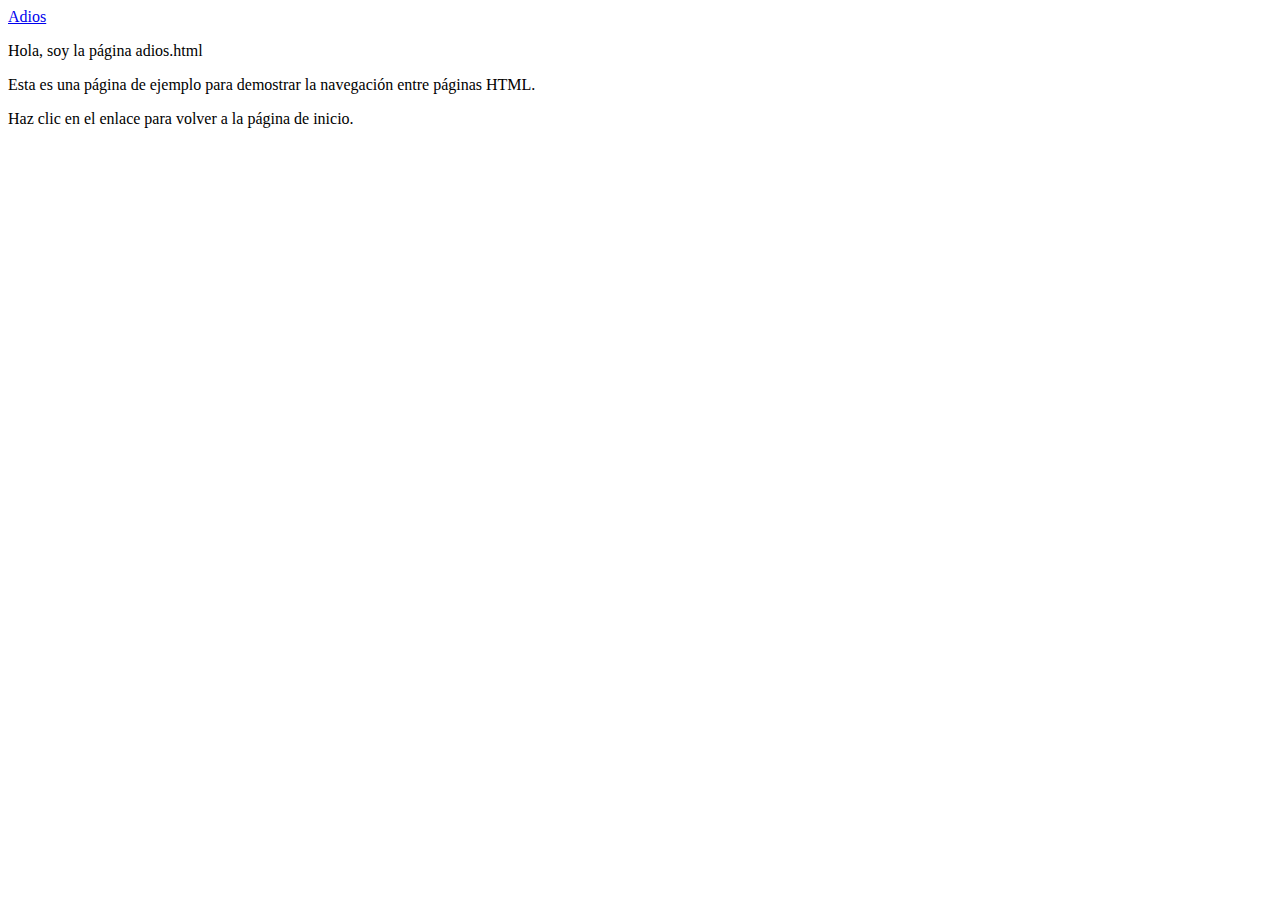
<file: adios.html>
<!DOCTYPE html>
<html lang="en">
<head>
    <meta charset="UTF-8">
    <meta name="viewport" content="width=device-width, initial-scale=1.0">
    <title>Document</title>
</head>
<body>
    <a href="./index.html">Adios</a>
    <p>Hola, soy la página adios.html</p>
    <p>Esta es una página de ejemplo para demostrar la navegación entre páginas HTML.</p>
    <p>Haz clic en el enlace para volver a la página de inicio.</p>
</body>
</html>
</file>
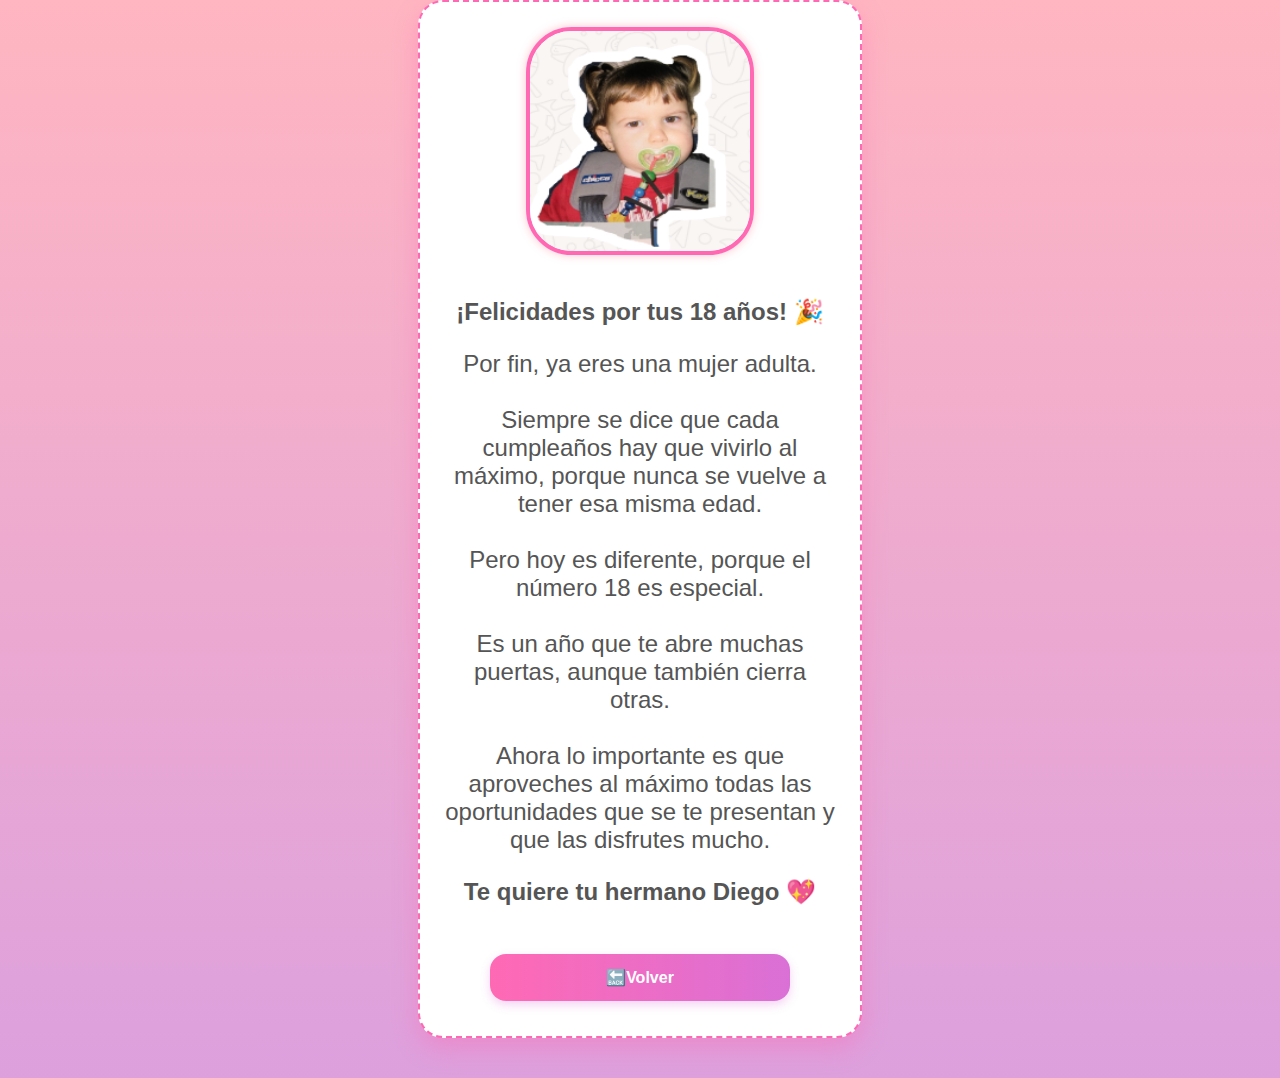
<file: mensaje.html>
<!DOCTYPE html>
<html lang="es">

<head>
    <meta charset="UTF-8" />
    <meta name="viewport" content="width=device-width, initial-scale=1.0" />
    <title>¡Feliz Cumpleaños!</title>
    <link rel="stylesheet" href="styles.css" />
</head>

<body>
    <div class="container">
        <img src="image.png" alt="Foto de perfil" class="avatar" />
        <p id="mensaje-title">
            <b>¡Felicidades por tus 18 años! 🎉</b></p>
            
        <p style="text-align: center;"> Por fin, ya eres una mujer adulta. <br><br>Siempre se dice que cada cumpleaños hay que
            vivirlo al máximo, porque nunca se vuelve a tener esa misma edad. <br><br> Pero hoy es diferente, porque el número 18
            es especial. <br> <br>Es un año que te abre muchas puertas, aunque también cierra otras. <br><br> Ahora lo importante es
            que aproveches al máximo todas las oportunidades que se te presentan y que las disfrutes mucho. <br>
        </p>
        <p>
            <b>Te quiere tu hermano Diego 💖</b>
        </p>
        <br>
        <a href="./index.html" class="btn">🔙Volver</a>
    </div>

    <script src="scripts.js"></script>
</body>

</html>
</file>
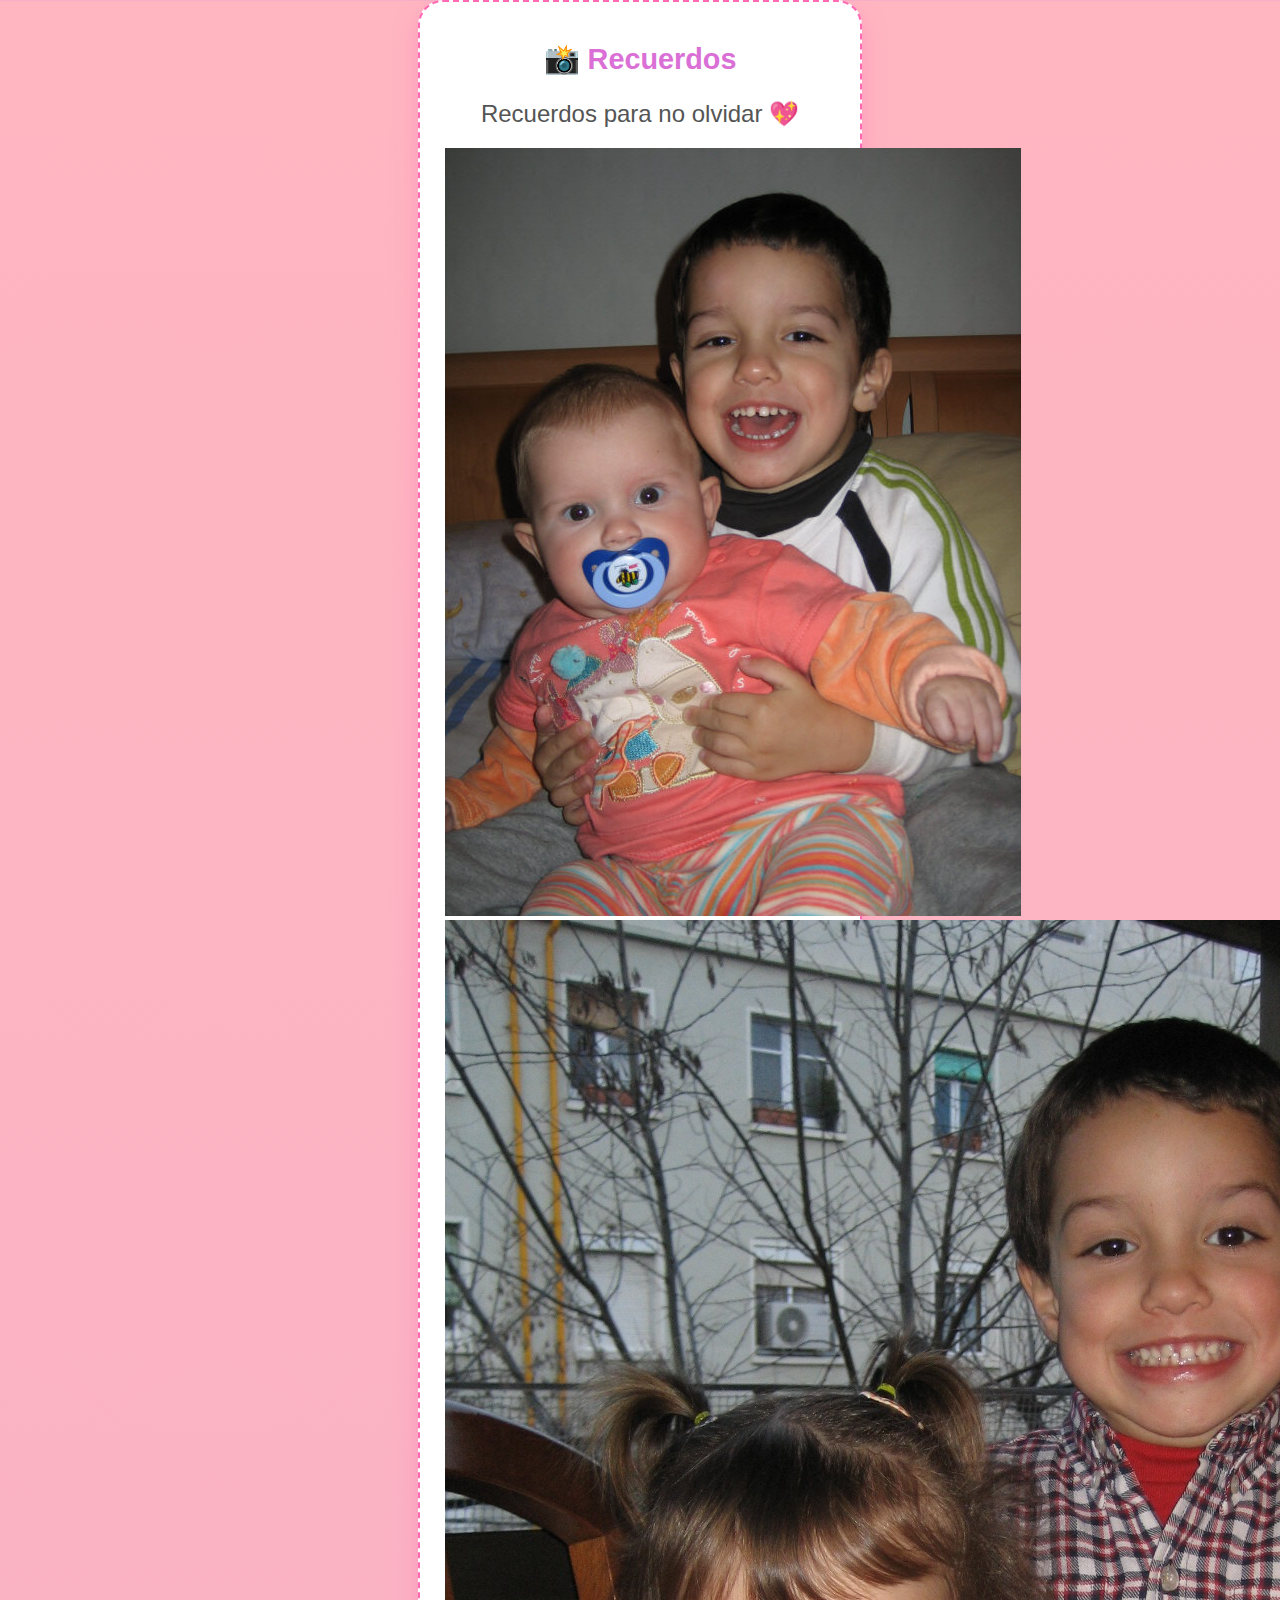
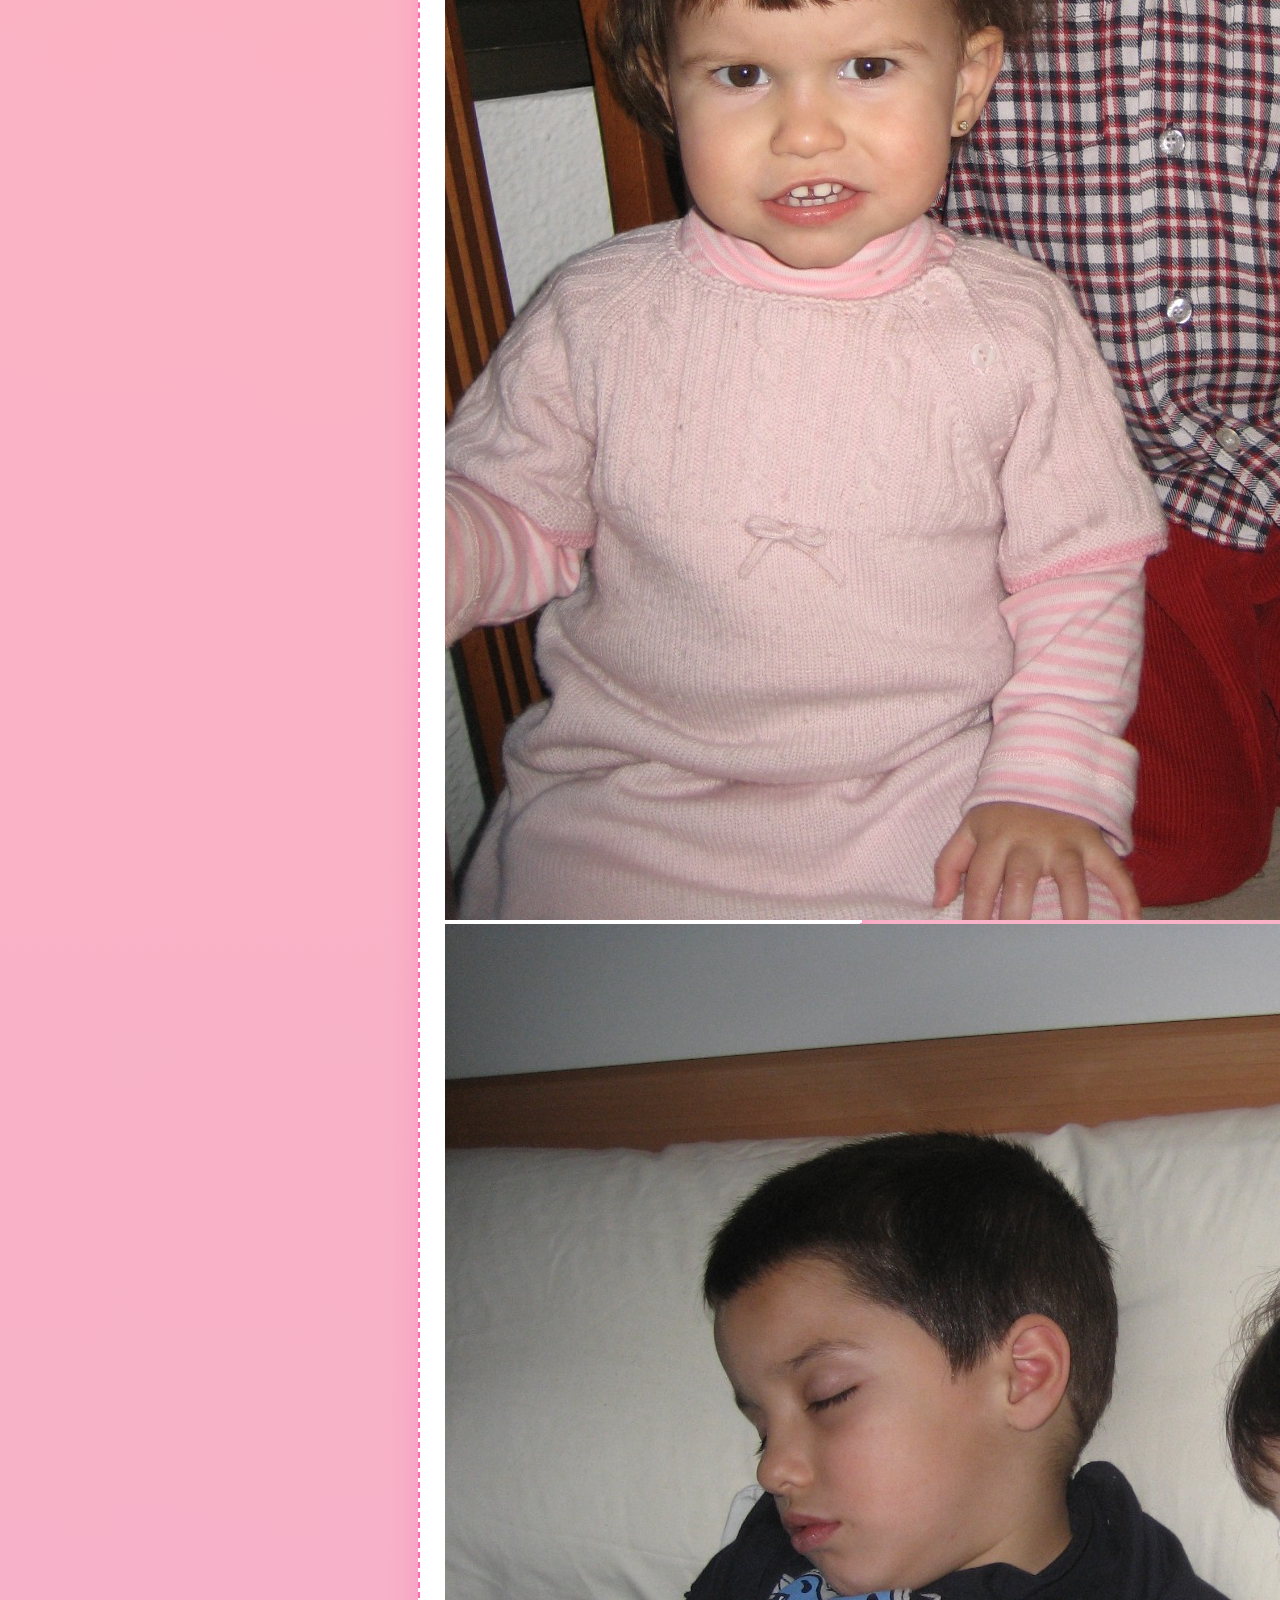
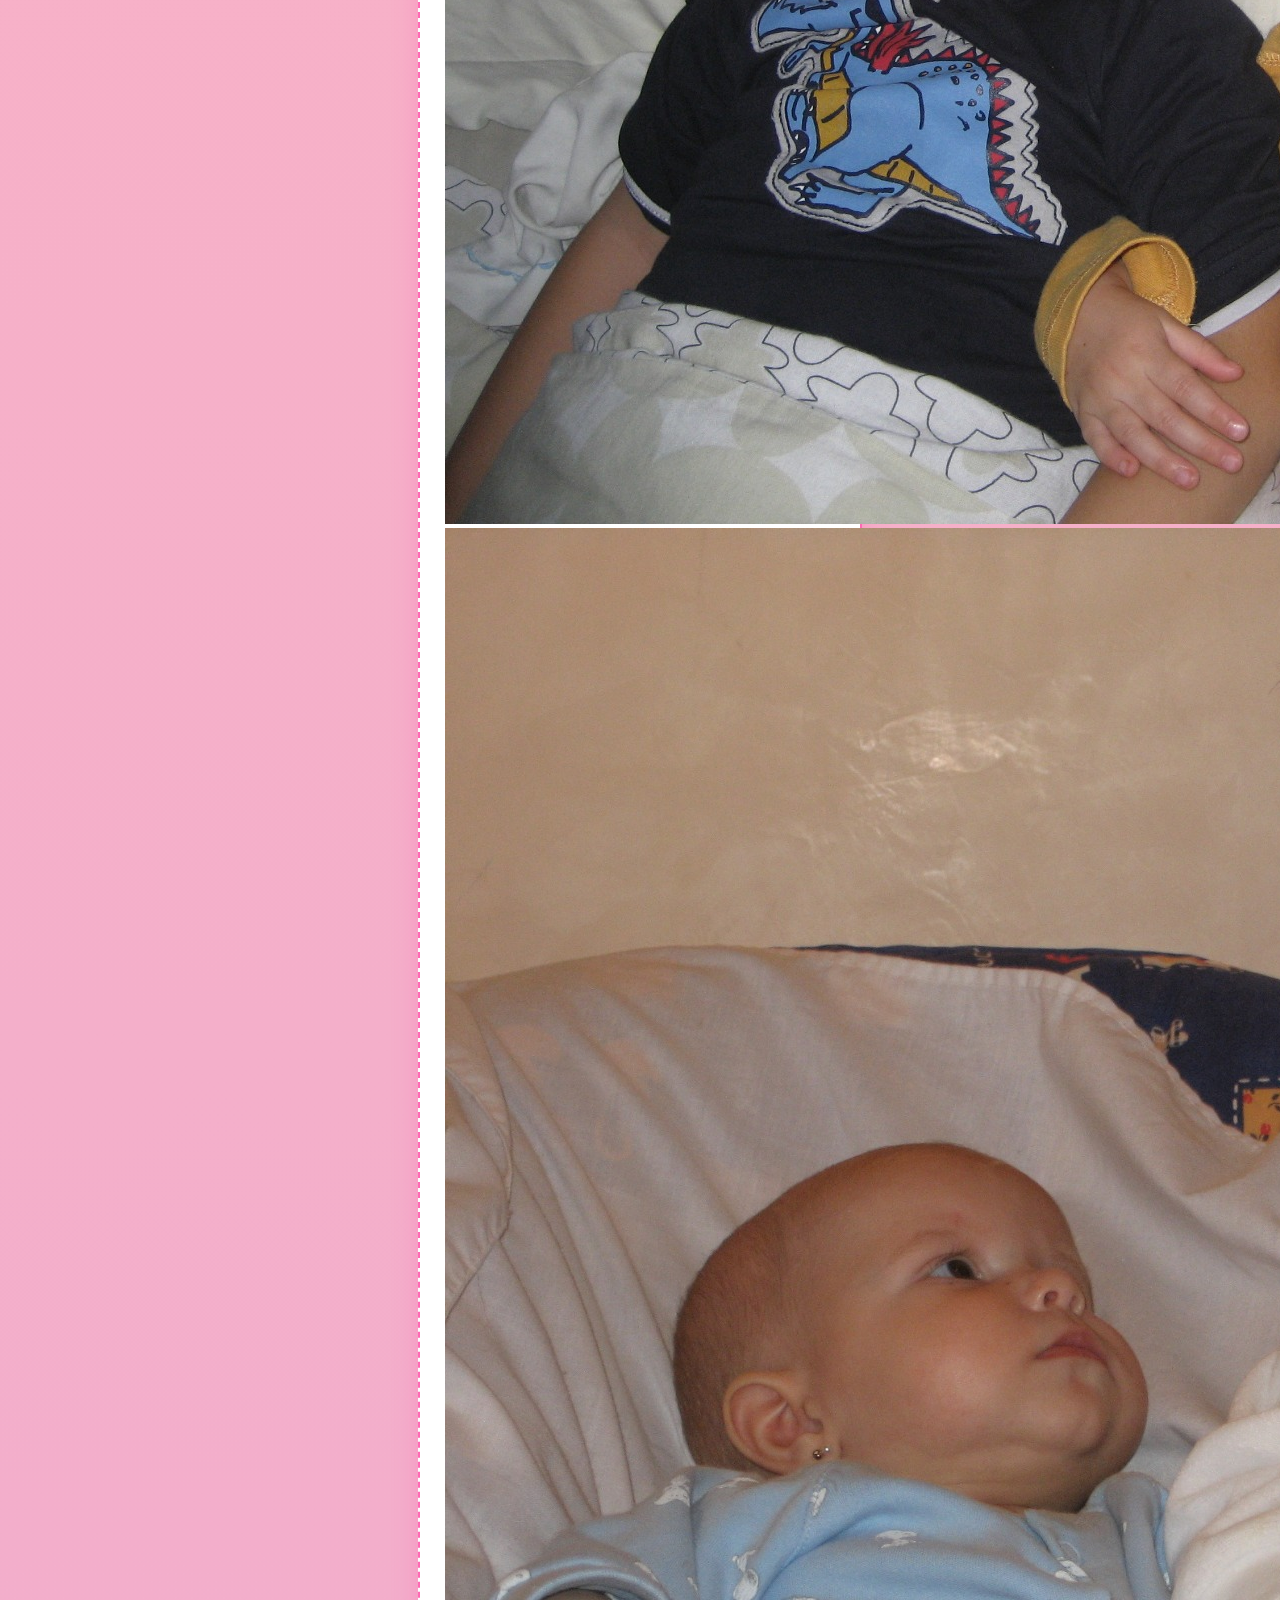
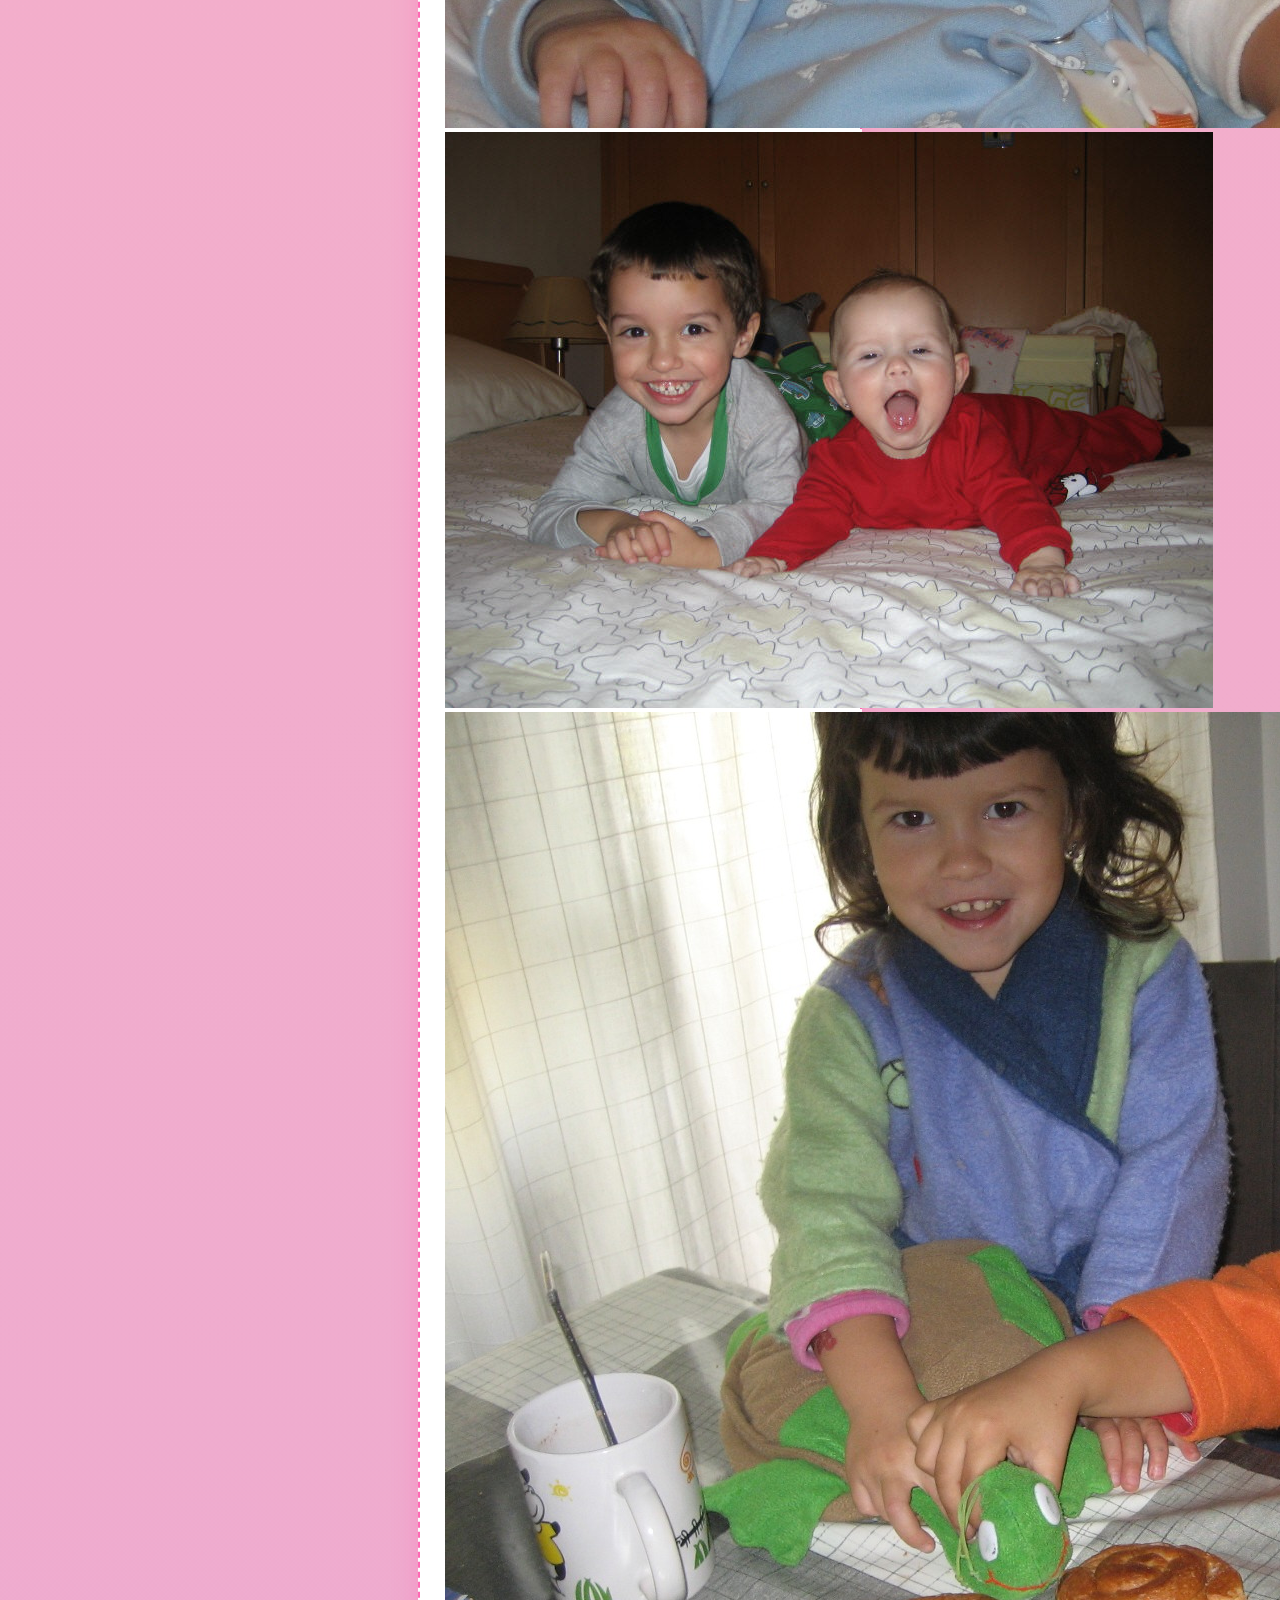
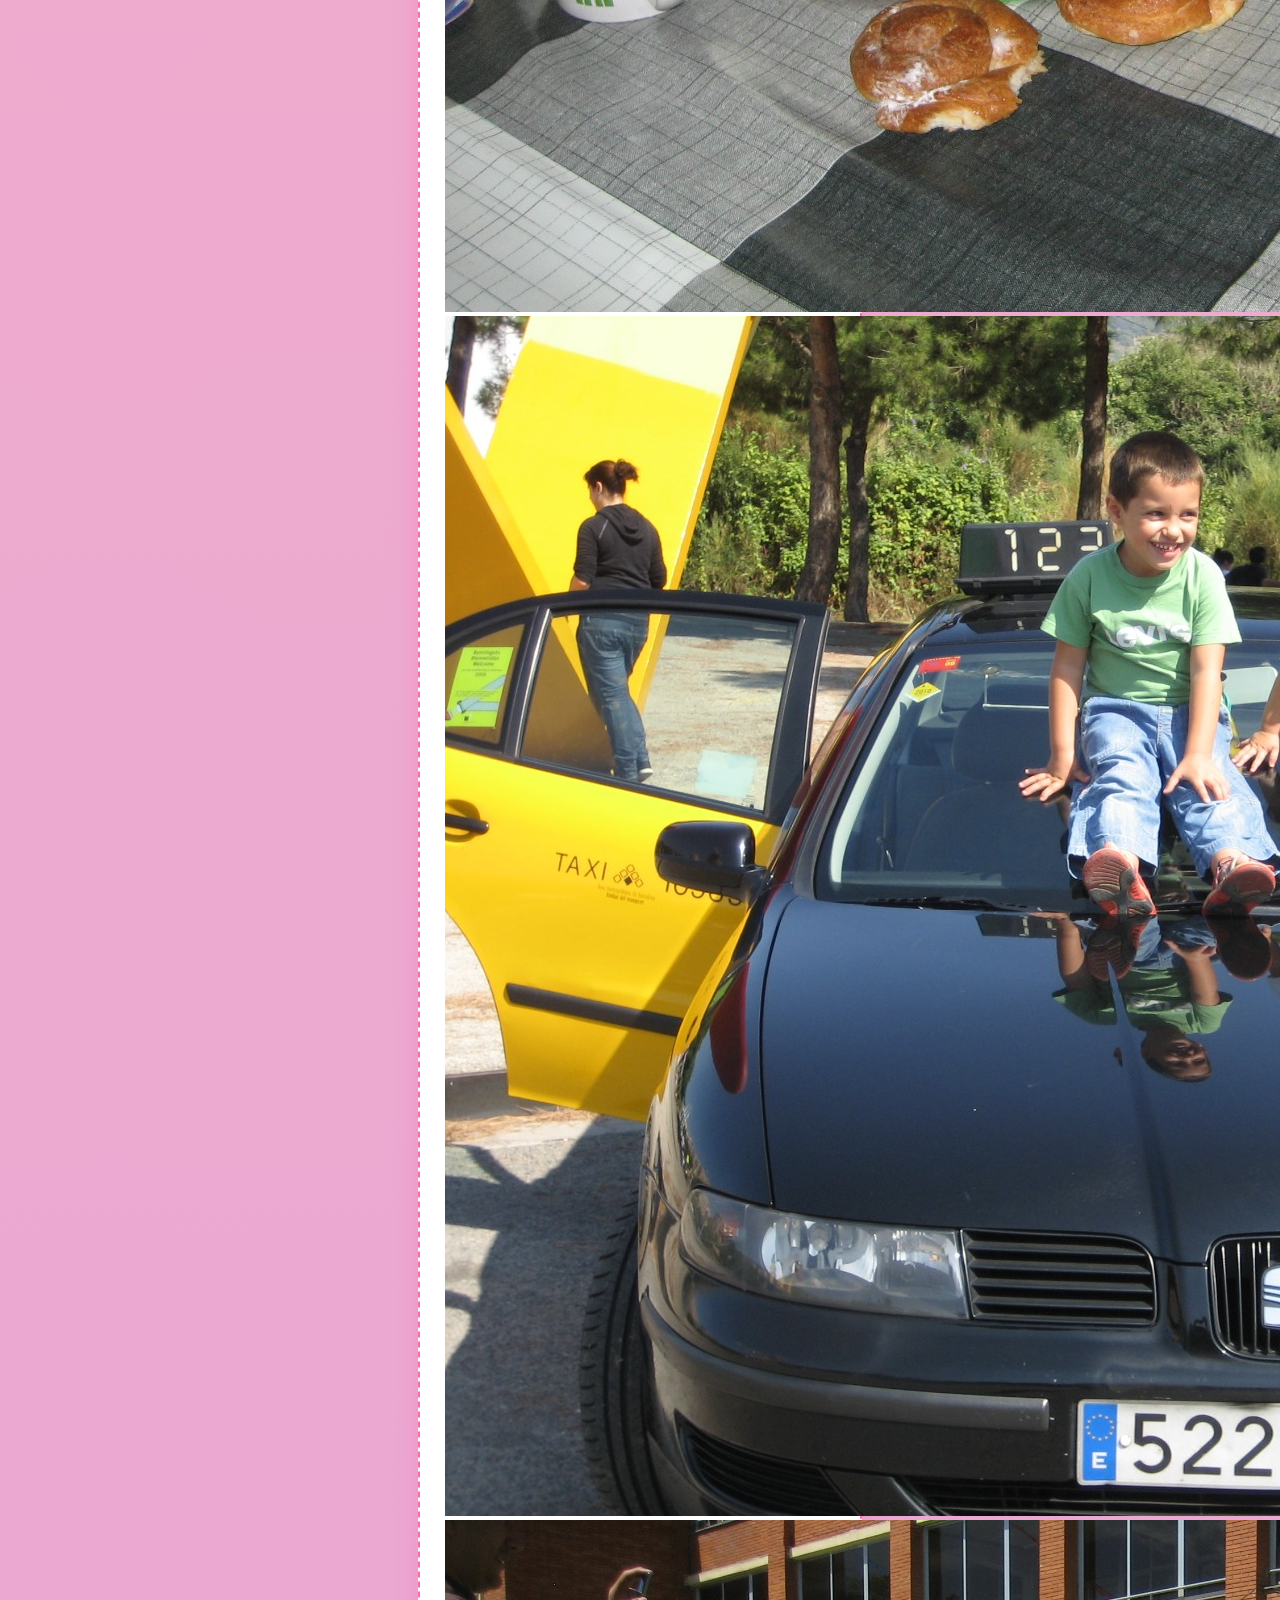
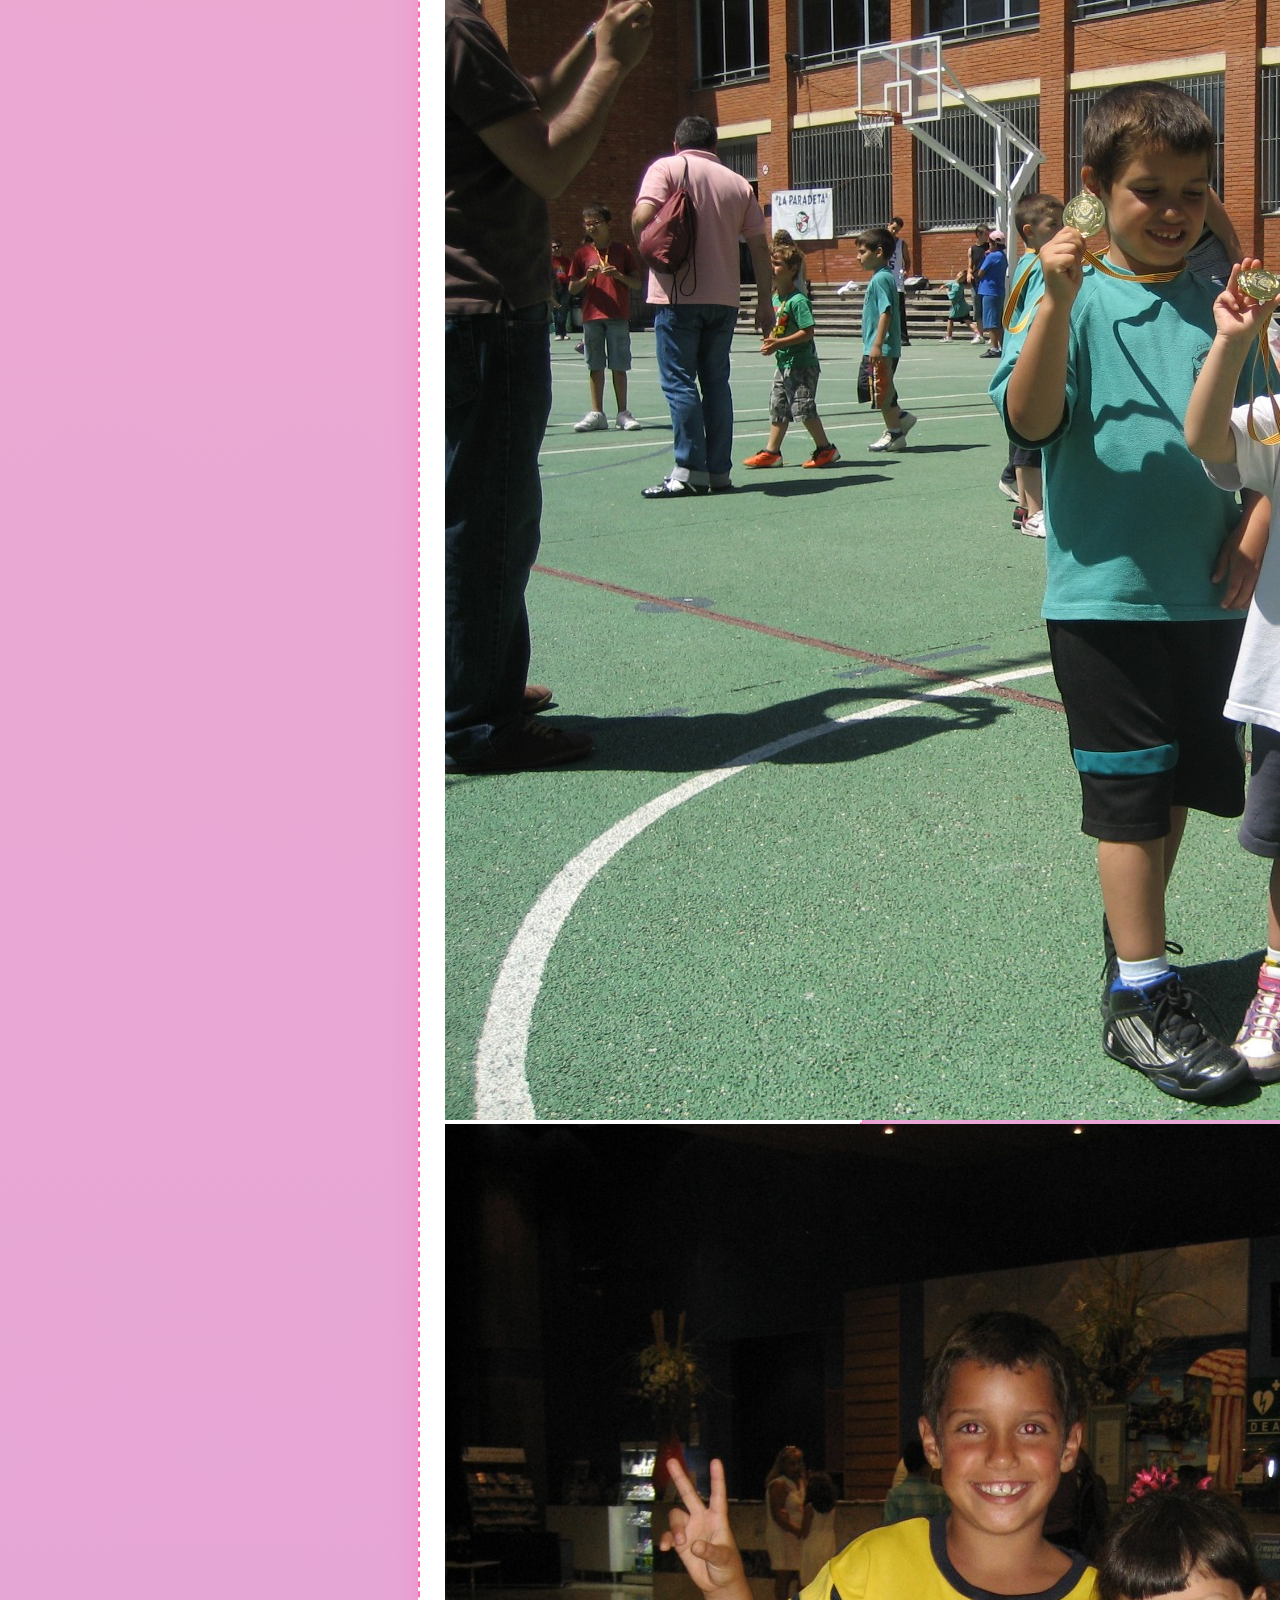
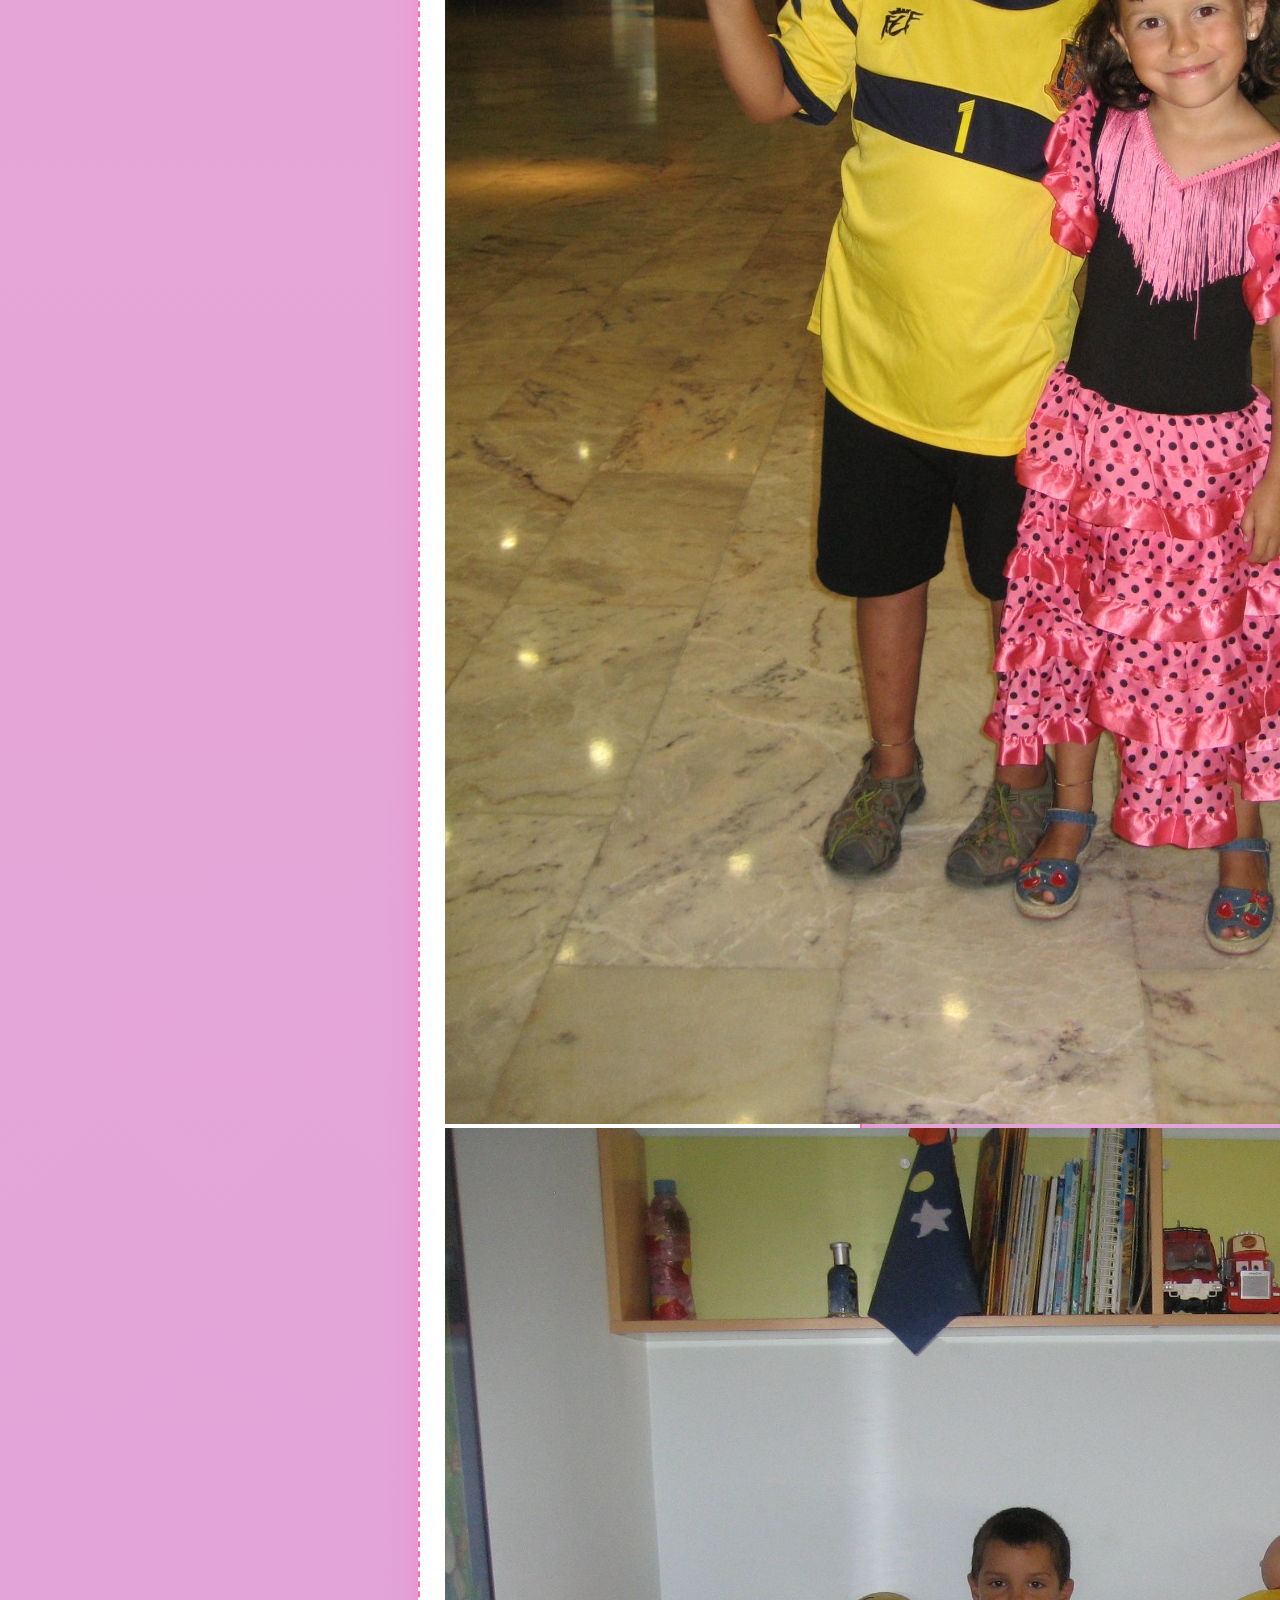
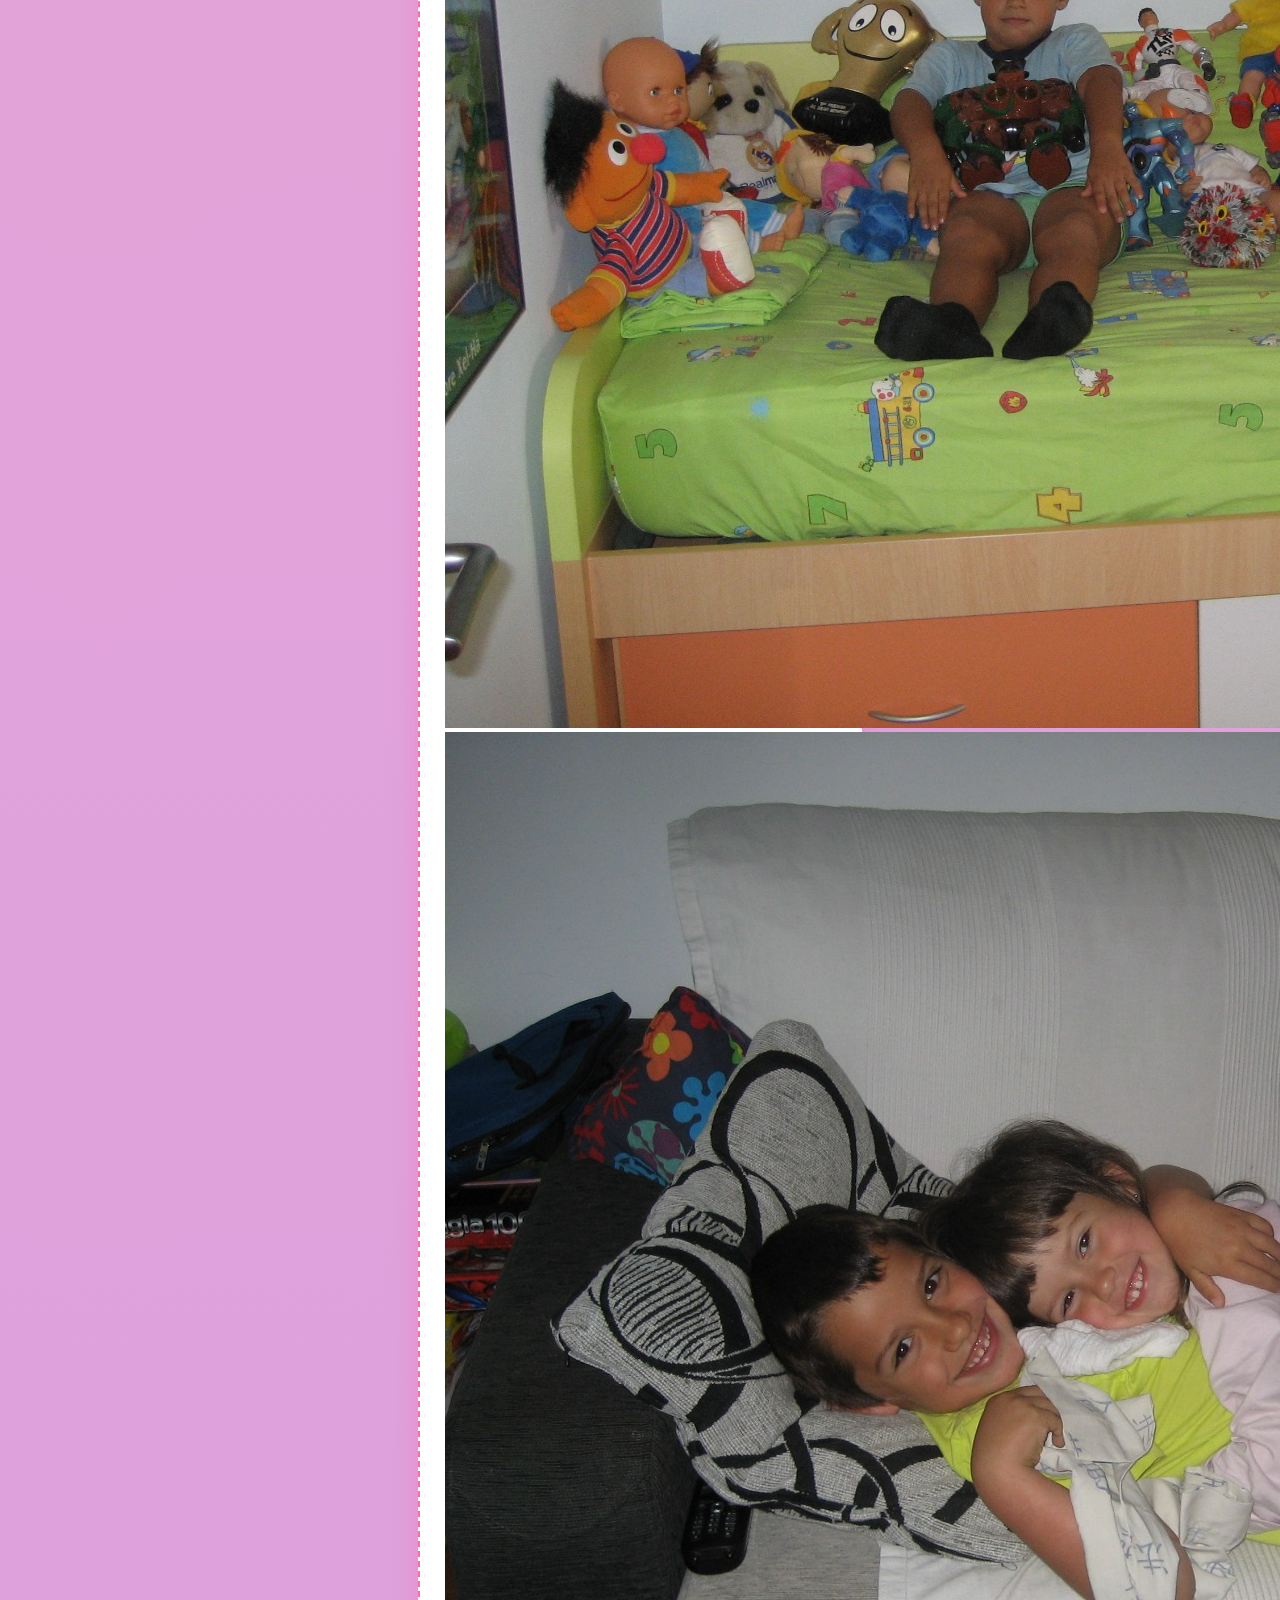
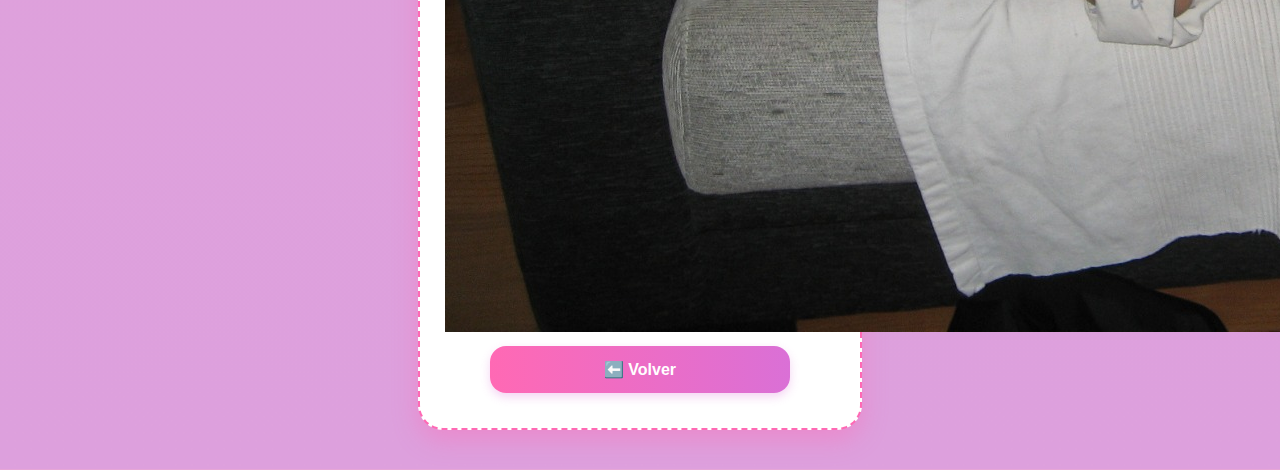
<file: recuerdos.html>
<!DOCTYPE html>
<html lang="es">
<head>
  <meta charset="UTF-8" />
  <meta name="viewport" content="width=device-width, initial-scale=1.0" />
  <title>Galería de Recuerdos</title>
  <link rel="stylesheet" href="styles.css" />
</head>
<body>
  <div class="container">
    <h1>📸 Recuerdos</h1>
    <p>Recuerdos para no olvidar 💖</p>

    <div class="gallery">
      <img src="./img1.jpg" alt="Recuerdo 1" class="gallery-img" />
      <img src="./img2.jpg" alt="Recuerdo 2" class="gallery-img" />
      <img src="./img3.jpg" alt="Recuerdo 3" class="gallery-img" />
      <img src="./img4.jpg" alt="Recuerdo 3" class="gallery-img" />
      <img src="./img8.jpg" alt="Recuerdo 1" class="gallery-img" />
      <img src="./img9.jpg" alt="Recuerdo 2" class="gallery-img" />
      <img src="./img10.jpg" alt="Recuerdo 3" class="gallery-img" />
      <img src="./img11.jpg" alt="Recuerdo 3" class="gallery-img" />
      <img src="./img12.jpg" alt="Recuerdo 1" class="gallery-img" />
      <img src="./img13.jpg" alt="Recuerdo 2" class="gallery-img" />
      <img src="./img14.jpg" alt="Recuerdo 3" class="gallery-img" />
    </div>

    <a href="./index.html" class="btn">⬅️ Volver</a>
  </div>

  <script src="scripts.js"></script>
</body>
</html>
</file>
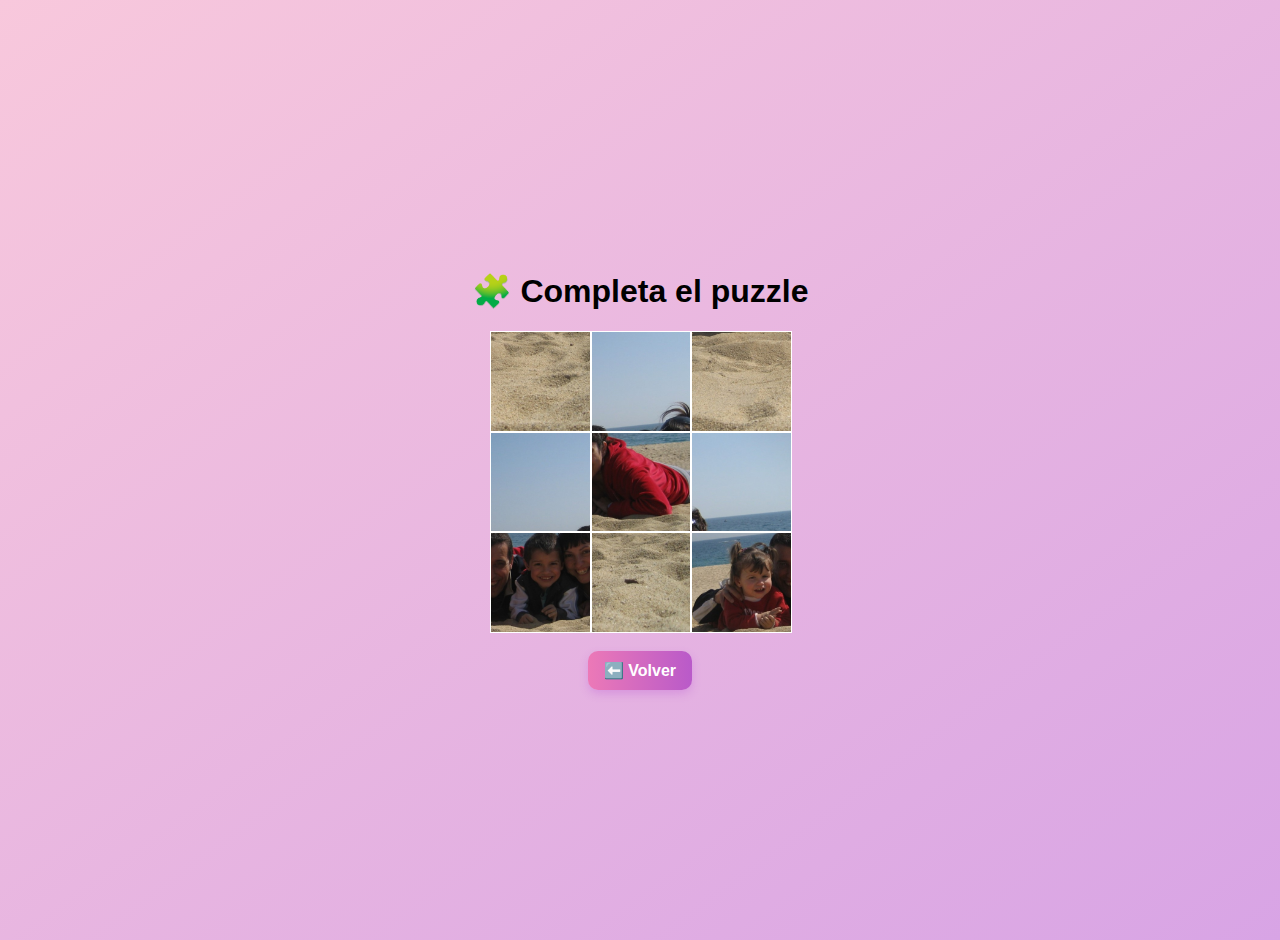
<file: rompecabezas.html>
<!DOCTYPE html>
<html lang="es">
<head>
  <meta charset="UTF-8" />
  <meta name="viewport" content="width=device-width, initial-scale=1.0" />
  <title>Rompecabezas 🎁</title>
  <link rel="stylesheet" href="puzzle.css" />
</head>
<body>
  <div class="container">
    <h1>🧩 Completa el puzzle</h1>
    <div id="puzzle-container"></div>
    <p id="mensaje-final" style="display:none;">🎉 ¡Completado! 🎉</p>
    <a href="./index.html" class="btn">⬅️ Volver</a>
  </div>

  <script src="puzzle.js"></script>
</body>
</html>
</file>
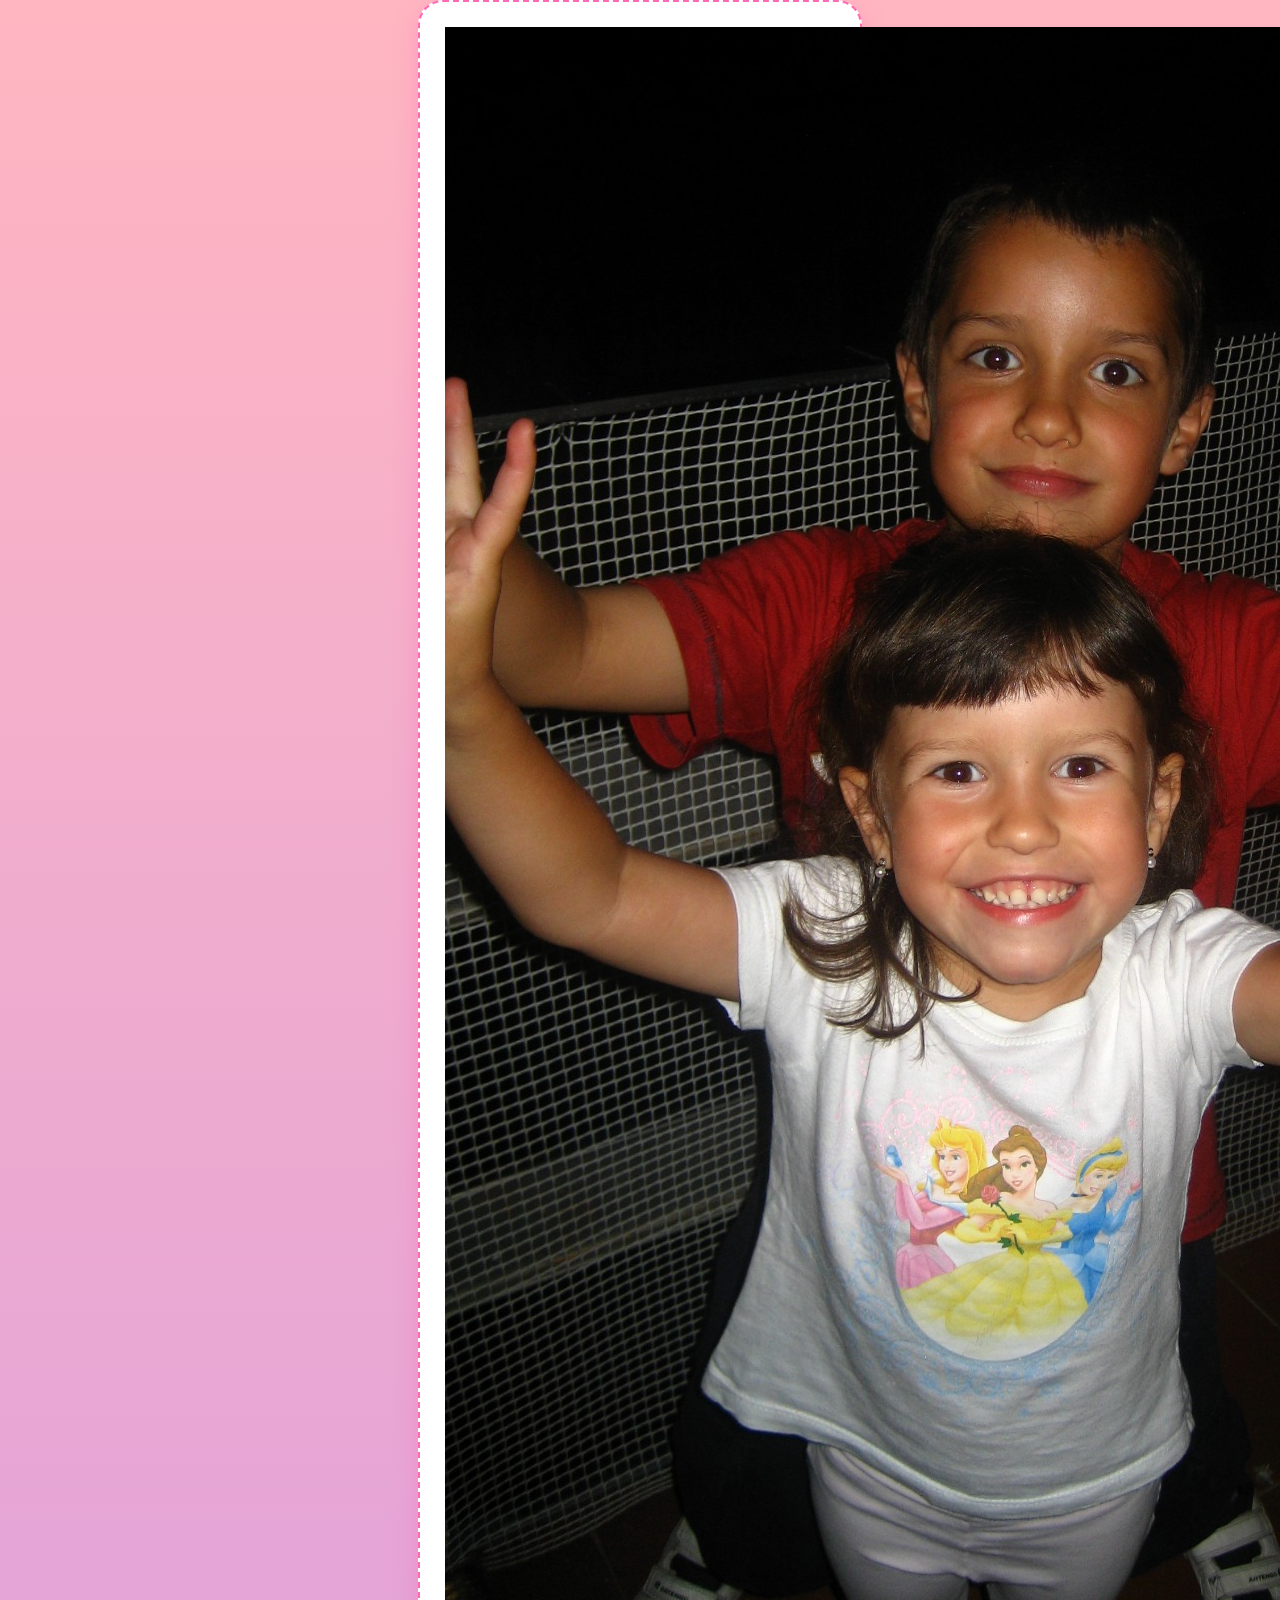
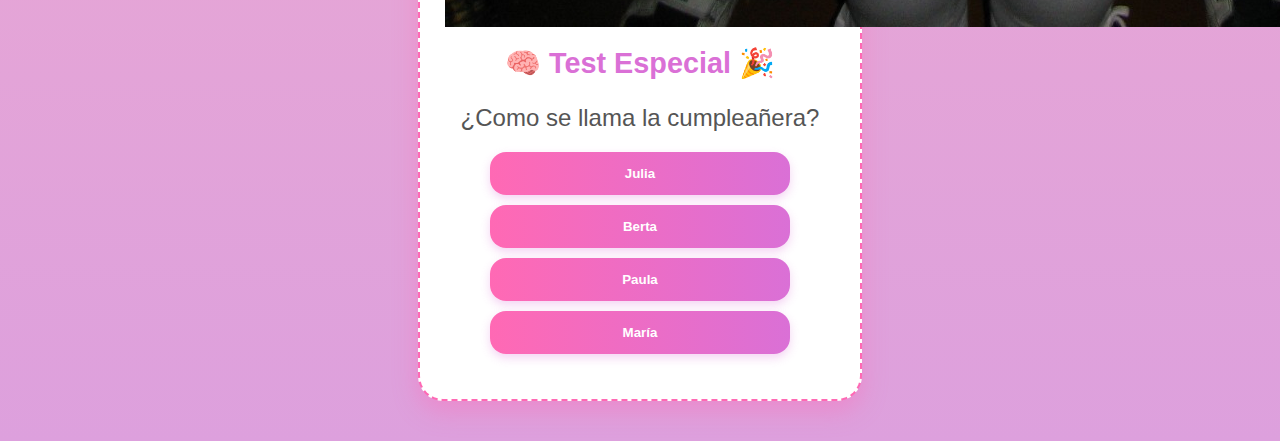
<file: test.html>
<!DOCTYPE html>
<html lang="es">
<head>
  <meta charset="UTF-8" />
  <meta name="viewport" content="width=device-width, initial-scale=1.0" />
  <title>Test Interactivo</title>
  <link rel="stylesheet" href="styles.css" />
</head>
<body>
  <div class="container">
    <img id="questionImage" src="./img5.jpg" alt="Avatar" class="avatar2" />
    <h1>🧠 Test Especial 🎉</h1>
    <p id="question">¿Cuál es la capital de Francia?</p>

    <div id="answers">
      <button class="btn" onclick="checkAnswer(this, false)">Madrid</button>
      <button class="btn" onclick="checkAnswer(this, false)">Roma</button>
      <button class="btn" onclick="checkAnswer(this, true)">París</button>
      <button class="btn" onclick="checkAnswer(this, false)">Berlín</button>
    </div>

    <p id="feedback" style="color: red; font-weight: bold; margin-top: 20px;"></p>
  </div>

  <script>
    const questions = [
      {
        text: "¿Como se llama la cumpleañera?",
        answers: ["Julia", "Berta", "Paula", "María"],
        correct: 2,
        image: "img5.jpg"
      },
      {
        text: "¿Cuántos años cumple Paula?",
        answers: ["15", "18", "20", "21"],
        correct: 1,
        image: "img6.jpg"
      },
      {
        text: "¿Que dia nació?",
        answers: ["11 de agosto", "10 de agosto", "11 de setiembre", "10 de setiembre"],
        correct: 0,
        image: "img7.jpg"
      }
    ];

    let current = 0;

    function renderQuestion() {
  const q = questions[current];
  document.getElementById("question").textContent = q.text;
  document.getElementById("questionImage").src = q.image;

  const answersDiv = document.getElementById("answers");
  answersDiv.innerHTML = "";

  q.answers.forEach((ans, index) => {
    const btn = document.createElement("button");
    btn.textContent = ans;
    btn.className = "btn";
    btn.onclick = () => checkAnswer(btn, index === q.correct);
    answersDiv.appendChild(btn);
  });

  document.getElementById("feedback").textContent = "";
}


    function checkAnswer(button, isCorrect) {
      const feedback = document.getElementById("feedback");
      if (isCorrect) {
        feedback.style.color = "green";
        feedback.textContent = "¡Correcto! 🎉";

        setTimeout(() => {
          current++;
          if (current < questions.length) {
            renderQuestion();
          } else {
            document.querySelector(".container").innerHTML = `
              <img src="images.png" alt="Avatar" class="avatar2" />
              <h1>¡Test Completado! 🎊</h1>
              <p>¡Muy bien hecho! <br> Has contestado todo correctamente.</p>
              <a href="index.html" class="btn">Volver al inicio</a>
            `;
          }
        }, 1000);
      } else {
        feedback.style.color = "red";
        feedback.textContent = "❌ Respuesta incorrecta. Intenta de nuevo.";
      }
    }

    // Primera carga
    renderQuestion();
  </script>
</body>
</html>
</file>
<file: styles.css>
/* Diseño Mobile First - estilo cumpleaños rosado/morado */
body {
  margin: 0;
  font-family: -apple-system, BlinkMacSystemFont, "Segoe UI", Roboto, Helvetica, Arial, sans-serif;
  background: linear-gradient(180deg, #ffb6c1, #dda0dd);
  display: flex;
  justify-content: center;
  align-items: center;
  min-height: 100dvh;
  padding-bottom: 40px;
  overflow: hidden;
  overflow-y: auto;
  -webkit-overflow-scrolling: touch;
}

.container {
  width: 90%;
  max-width: 390px;
  background-color: white;
  border-radius: 25px;
  padding: 25px;
  text-align: center;
  box-shadow: 0 10px 25px rgba(255, 105, 180, 0.4);
  border: 2px dashed #ff69b4;
  animation: bounceIn 1s ease;
}

@keyframes bounceIn {
  0% {
    transform: scale(0.8);
    opacity: 0;
  }
  100% {
    transform: scale(1);
    opacity: 1;
  }
}

.avatar {
  width: 220px;
  height: 220px;
  border-radius: 20%;
  margin-bottom: 15px;
  border: 4px solid #ff69b4;
  box-shadow: 0 0 10px rgba(255, 182, 193, 0.8);
}

h1 {
  font-size: 1.8rem;
  color: #da70d6;
  margin: 15px 0 10px;
}

p {
  font-size: 1.5rem;
  color: #555;
  margin-bottom: 20px;
}

.btn {
  display: block;
  width: calc(100% - 40px); /* Añade margen interno de los lados */
  max-width: 300px;
  margin: 10px auto; /* Centrado horizontal */
  padding: 14px;
  background: linear-gradient(90deg, #ff69b4, #da70d6);
  color: white;
  border: none;
  border-radius: 16px;
  font-weight: bold;
  text-decoration: none;
  transition: transform 0.2s;
  box-shadow: 0 4px 10px rgba(218, 112, 214, 0.3);
  box-sizing: border-box; /* importante para que padding no rompa el ancho */
}


.btn:hover {
  transform: scale(1.05);
}
</file>
<file: puzzle.css>
body {
  font-family: -apple-system, BlinkMacSystemFont, sans-serif;
  background: linear-gradient(to bottom right, #f8c8dc, #d8a4e5);
  display: flex;
  justify-content: center;
  align-items: center;
  min-height: 100dvh;
  margin: 0;
  padding: 20px;
}

.container {
  text-align: center;
  max-width: 400px;
  width: 100%;
}

#puzzle-container {
  width: 300px;
  height: 300px;
  margin: 0 auto 20px;
  display: grid;
  grid-template-columns: repeat(3, 1fr);
  grid-template-rows: repeat(3, 1fr);
  gap: 2px;
}

.piece {
  width: 100%;
  height: 100%;
  background-image: url("puzzle.jpg");
  background-size: 300px 300px;
  border: 1px solid #fff;
  cursor: pointer;
  transition: transform 0.1s ease;
}

.piece:active {
  transform: scale(1.05);
}

.btn {
  display: inline-block;
  padding: 10px 16px;
  background: linear-gradient(90deg, #ec79b7, #b95ac9);
  color: white;
  border-radius: 10px;
  text-decoration: none;
  font-weight: bold;
  box-shadow: 0 4px 8px rgba(186, 85, 211, 0.3);
}
</file>
